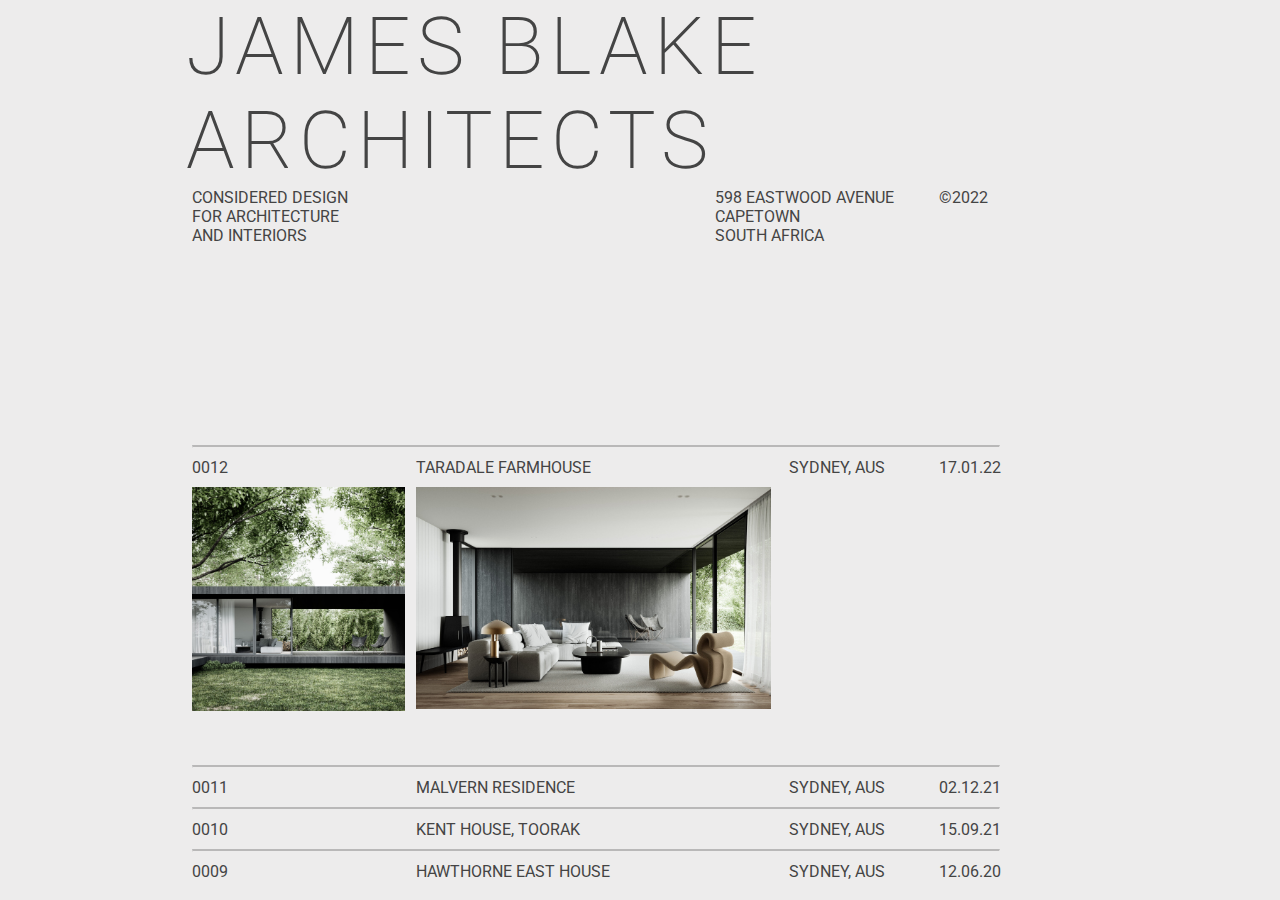
<file: index.html>
<!DOCTYPE html>
<html lang="en">
<head>
    <meta charset="UTF-8">
    <meta http-equiv="X-UA-Compatible" content="IE=edge">
    <meta name="viewport" content="width=device-width, initial-scale=1.0">
    <link rel="preconnect" href="https://fonts.gstatic.com">
    <link href="https://fonts.googleapis.com/css2?family=Roboto:wght@400;500&display=swap" rel="stylesheet">
    <link rel="stylesheet" href="./styles/style.css">
    <title>JAMES BLAKE ARCHITECTS</title>
</head>
<body>
    <header>
        <div class="container">
            <div class="title">
                <a href="./index.html"><h1>JAMES BLAKE ARCHITECTS</h1></a>
            </div>
            <div class="infos">
                <div class="number">
                    <p>CONSIDERED DESIGN<br />FOR ARCHITECTURE<br />AND INTERIORS</p>
                </div>
                <div class="name"></div>
                <div class="city">
                    <p>598 EASTWOOD AVENUE<br />CAPETOWN<br />SOUTH AFRICA</p>
                </div>
                <div class="date">
                    <p>&copy;2022</p>
                </div>
            </div>
        </div>
    </header>
    <section class="main">
        <hr class="solid">
        <div class="first-row">

            <ul class="row">
                <div class="image1">
                <a href="./pages/taradale.html">
                    <li class="number">0012</li>
                    <img src="./images/taradale/image1.jpg" alt="taradale-farmhouse-exterior">
                    </a>
                </div>
                <div class="image2 name"><a href="./pages/taradale.html">
                    <li class="name">TARADALE FARMHOUSE</li>
                    <img src="./images/taradale/image2.jpg" alt="taradale-farmhouse-interior">
                    </a>
                </div>
                <li class="city"><a href="./pages/taradale.html">SYDNEY, AUS</a></li>
                <li class="date"><a href="./pages/taradale.html">17.01.22</a></li>
            </ul>
            
        </div>
        <hr class="solid">
        <div><a href="./pages/malvern.html">
            <ul class="row">
                <li class="number">0011</li>
                <li class="name">MALVERN RESIDENCE</li>
                <li class="city">SYDNEY, AUS</li>
                <li class="date">02.12.21</li>
            </ul></a>
        </div>
        <hr class="solid">
        <div><a href="./pages/kent.html">
            <ul class="row">
                <li class="number">0010</li>
                <li class="name">KENT HOUSE, TOORAK</li>
                <li class="city">SYDNEY, AUS</li>
                <li class="date">15.09.21</li>
            </ul></a>
        </div>
        <hr class="solid">
        <div><a href="./pages/hawthorne.html">
            <ul class="row">
                <li class="number">0009</li>
                <li class="name">HAWTHORNE EAST HOUSE</li>
                <li class="city">SYDNEY, AUS</li>
                <li class="date">12.06.20</li>
            </ul></a>
        </div>
    </section>
</body>
</html>
</file>
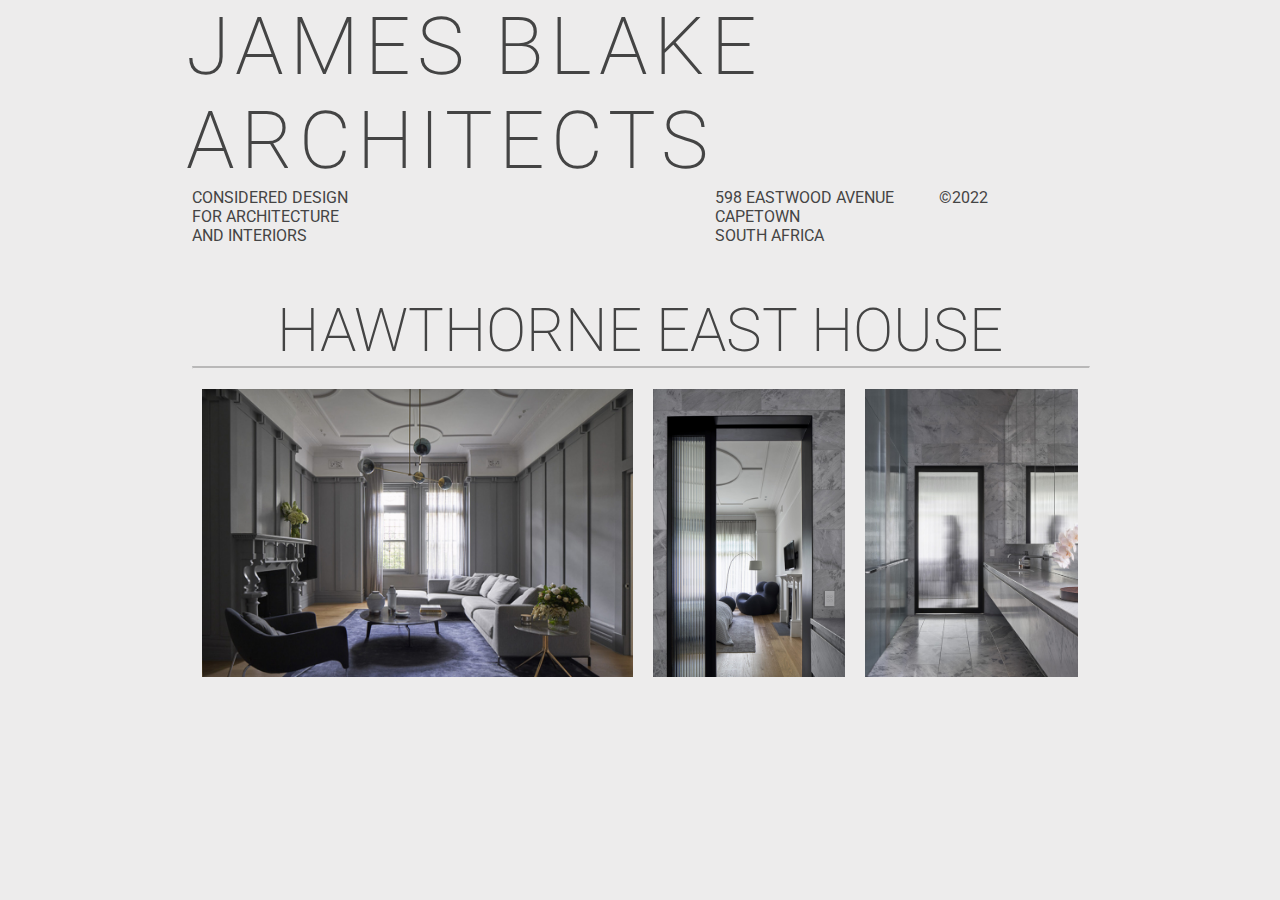
<file: pages/hawthorne.html>
<!DOCTYPE html>
<html lang="en">
<head>
    <meta charset="UTF-8">
    <meta http-equiv="X-UA-Compatible" content="IE=edge">
    <meta name="viewport" content="width=device-width, initial-scale=1.0">
    <link rel="preconnect" href="https://fonts.gstatic.com">
    <link href="https://fonts.googleapis.com/css2?family=Roboto:wght@400;500&display=swap" rel="stylesheet">
    <link rel="stylesheet" href="../styles/style.css">
    <title>JAMES BLAKE ARCHITECTS</title>
</head>
<body>
    <header>
        <div class="container">
            <div class="title">
                <a href="../index.html"><h1>JAMES BLAKE ARCHITECTS</h1></a>
            </div>
            <div class="infos-page">
                <div class="number">
                    <p>CONSIDERED DESIGN<br />FOR ARCHITECTURE<br />AND INTERIORS</p>
                </div>
                <div class="name"></div>
                <div class="city">
                    <p>598 EASTWOOD AVENUE<br />CAPETOWN<br />SOUTH AFRICA</p>
                </div>
                <div class="date">
                    <p>&copy;2022</p>
                </div>
            </div>
        </div>
    </header>
    <main>
        <h2>HAWTHORNE EAST HOUSE</h2>
        <hr class="solid-page">
        <section class="image-gallery">
            <img class="gallery1" src="../images/hawthorne/image1.jpg" alt="image gallerie 1">
            <img class="gallery2" src="../images/hawthorne/image2.jpg" alt="image gallerie 2">
            <img class="gallery3" src="../images/hawthorne/image3.jpg" alt="image gallerie 3">
        </section>
    </main>
</body>
</file>
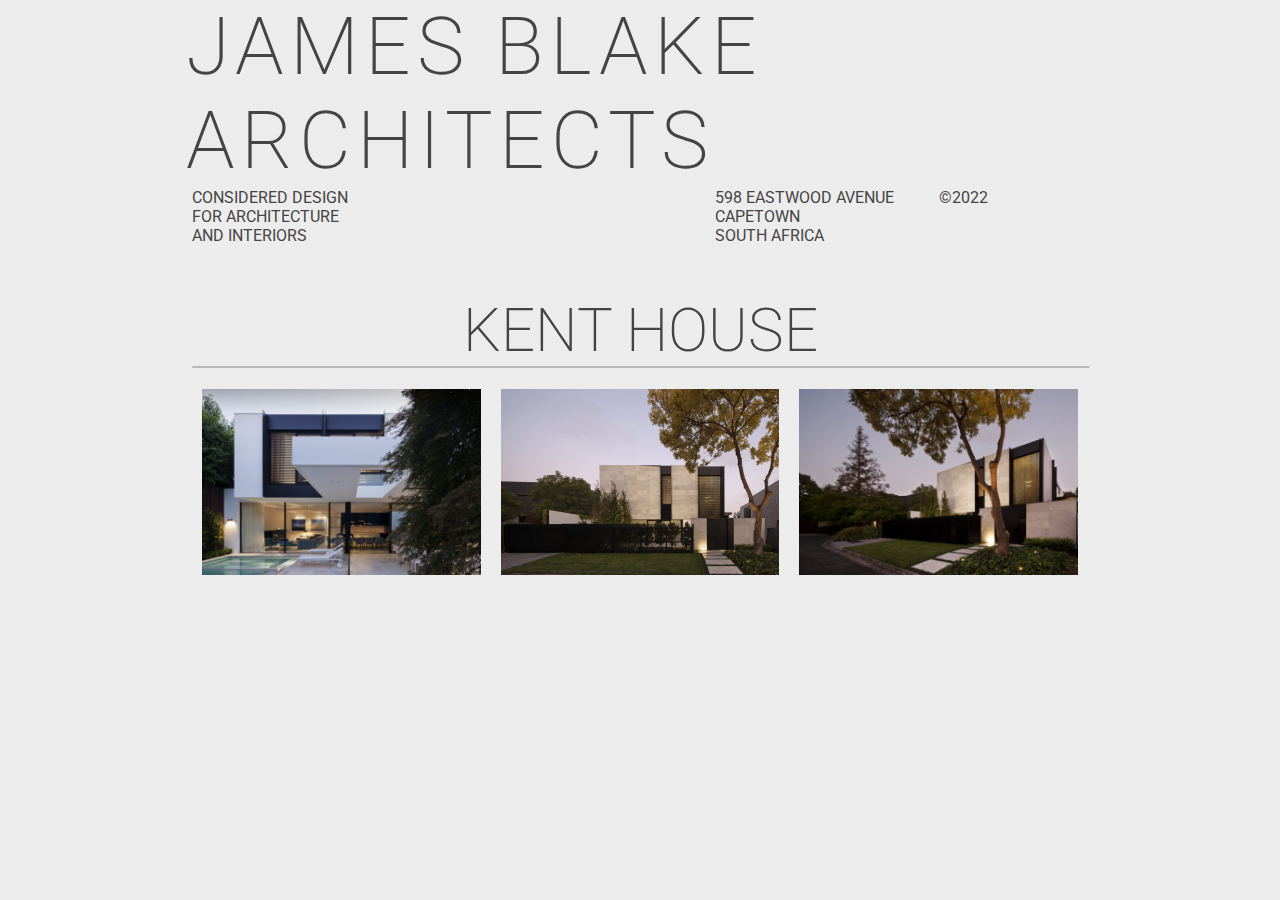
<file: pages/kent.html>
<!DOCTYPE html>
<html lang="en">
<head>
    <meta charset="UTF-8">
    <meta http-equiv="X-UA-Compatible" content="IE=edge">
    <meta name="viewport" content="width=device-width, initial-scale=1.0">
    <link rel="preconnect" href="https://fonts.gstatic.com">
    <link href="https://fonts.googleapis.com/css2?family=Roboto:wght@400;500&display=swap" rel="stylesheet">
    <link rel="stylesheet" href="../styles/style.css">
    <title>JAMES BLAKE ARCHITECTS</title>
</head>
<body>
    <header>
        <div class="container">
            <div class="title">
                <a href="../index.html"><h1>JAMES BLAKE ARCHITECTS</h1></a>
            </div>
            <div class="infos-page">
                <div class="number">
                    <p>CONSIDERED DESIGN<br />FOR ARCHITECTURE<br />AND INTERIORS</p>
                </div>
                <div class="name"></div>
                <div class="city">
                    <p>598 EASTWOOD AVENUE<br />CAPETOWN<br />SOUTH AFRICA</p>
                </div>
                <div class="date">
                    <p>&copy;2022</p>
                </div>
            </div>
        </div>
    </header>
    <main>
        <h2>KENT HOUSE</h2>
        <hr class="solid-page">
        <section class="image-gallery">
            <img class="gallery1" src="../images/kent/image1.jpg" alt="image gallerie 1">
            <img class="gallery2" src="../images/kent/image2.jpg" alt="image gallerie 2">
            <img class="gallery3" src="../images/kent/image3.jpg" alt="image gallerie 3">
        </section>
    </main>
</body>
</file>
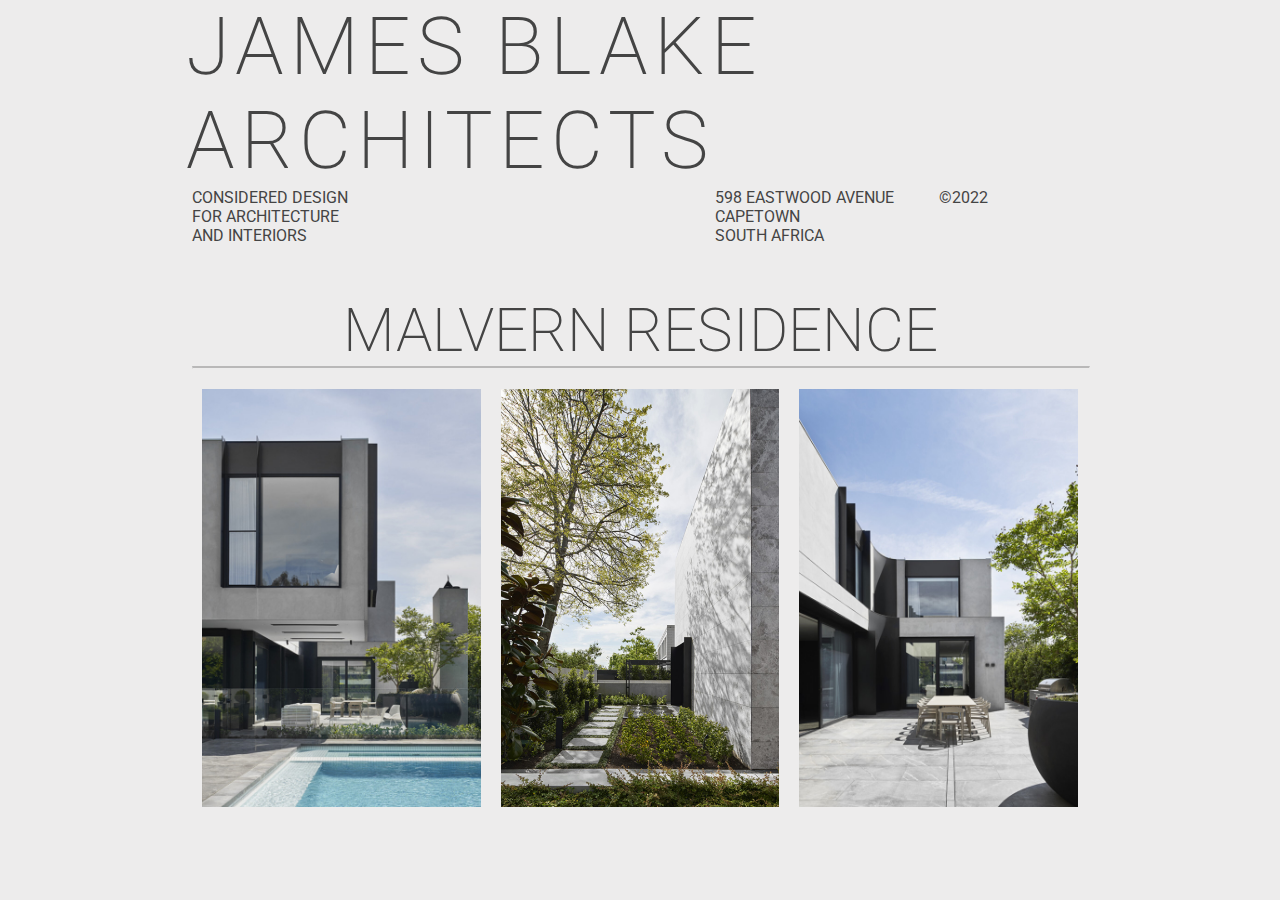
<file: pages/malvern.html>
<!DOCTYPE html>
<html lang="en">
<head>
    <meta charset="UTF-8">
    <meta http-equiv="X-UA-Compatible" content="IE=edge">
    <meta name="viewport" content="width=device-width, initial-scale=1.0">
    <link rel="preconnect" href="https://fonts.gstatic.com">
    <link href="https://fonts.googleapis.com/css2?family=Roboto:wght@400;500&display=swap" rel="stylesheet">
    <link rel="stylesheet" href="../styles/style.css">
    <title>JAMES BLAKE ARCHITECTS</title>
</head>
<body>
    <header>
        <div class="container">
            <div class="title">
                <a href="../index.html"><h1>JAMES BLAKE ARCHITECTS</h1></a>
            </div>
            <div class="infos-page">
                <div class="number">
                    <p>CONSIDERED DESIGN<br />FOR ARCHITECTURE<br />AND INTERIORS</p>
                </div>
                <div class="name"></div>
                <div class="city">
                    <p>598 EASTWOOD AVENUE<br />CAPETOWN<br />SOUTH AFRICA</p>
                </div>
                <div class="date">
                    <p>&copy;2022</p>
                </div>
            </div>
        </div>
    </header>
    <main>
        <h2>MALVERN RESIDENCE</h2>
        <hr class="solid-page">
        <section class="image-gallery">
            <img class="gallery1" src="../images/malvern/image1.jpg" alt="image gallerie 1">
            <img class="gallery2" src="../images/malvern/image2.jpg" alt="image gallerie 2">
            <img class="gallery3" src="../images/malvern/image3.jpg" alt="image gallerie 3">
        </section>
    </main>
</body>
</file>
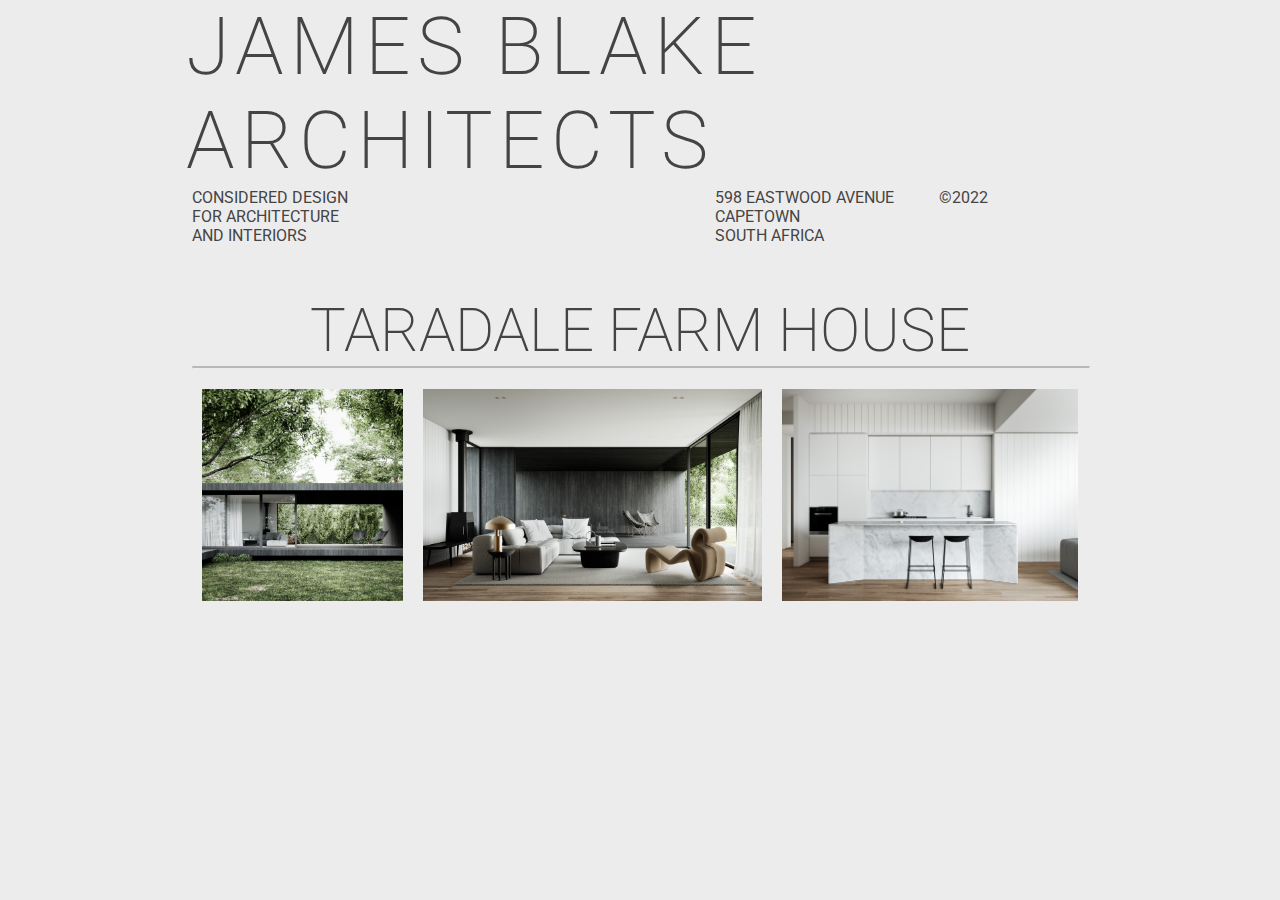
<file: pages/taradale.html>
<!DOCTYPE html>
<html lang="en">
<head>
    <meta charset="UTF-8">
    <meta http-equiv="X-UA-Compatible" content="IE=edge">
    <meta name="viewport" content="width=device-width, initial-scale=1.0">
    <link rel="preconnect" href="https://fonts.gstatic.com">
    <link href="https://fonts.googleapis.com/css2?family=Roboto:wght@400;500&display=swap" rel="stylesheet">
    <link rel="stylesheet" href="../styles/style.css">
    <title>JAMES BLAKE ARCHITECTS</title>
</head>
<body>
    <header>
        <div class="container">
            <div class="title">
                <a href="../index.html"><h1>JAMES BLAKE ARCHITECTS</h1></a>
            </div>
            <div class="infos-page">
                <div class="number">
                    <p>CONSIDERED DESIGN<br />FOR ARCHITECTURE<br />AND INTERIORS</p>
                </div>
                <div class="name"></div>
                <div class="city">
                    <p>598 EASTWOOD AVENUE<br />CAPETOWN<br />SOUTH AFRICA</p>
                </div>
                <div class="date">
                    <p>&copy;2022</p>
                </div>
            </div>
        </div>
    </header>
    <main>
        <h2>TARADALE FARM HOUSE</h2>
        <hr class="solid-page">
        <section class="image-gallery">
            <img class="gallery1" src="../images/taradale/image1.jpg" alt="image gallerie 1">
            <img class="gallery2" src="../images/taradale/image2.jpg" alt="image gallerie 2">
            <img class="gallery3" src="../images/taradale/image3.jpg" alt="image gallerie 3">
        </section>
    </main>
</body>
</file>
<file: styles/style.css>
/* global styles */
* {
  margin: 0px;
  padding: 0px;
  border-style: border-box;
}

html {
  font-size: 62.5%;
}

body {
  font-family: "Roboto", sans-serif;
  width: 70%;
  margin: auto;
  background-color: #edecec;
}

h1 {
  font-size: 8rem;
  color: #444444;
  font-weight: 200;
}

h2 {
  font-size: 6rem;
  color: #444444;
  font-weight: 200;
}

li,
button,
label,
input,
a,
p {
  font-size: 1.6rem;
  color: #444444;
}

ul {
  list-style: none;
}

a {
  text-decoration: none;
  color: #444444;
}

/* Solid border */
hr.solid {
  border-top: 2px solid #444444;
  width: 90%;
  opacity: 30%;
}

header .container {
  display: -webkit-box;
  display: -ms-flexbox;
  display: flex;
  -webkit-box-orient: vertical;
  -webkit-box-direction: normal;
      -ms-flex-direction: column;
          flex-direction: column;
}

.title {
  letter-spacing: 0.6rem;
  margin-left: -0.6rem;
}

.infos {
  display: -webkit-box;
  display: -ms-flexbox;
  display: flex;
  -webkit-box-orient: horizontal;
  -webkit-box-direction: normal;
      -ms-flex-direction: row;
          flex-direction: row;
  -webkit-box-pack: justify;
      -ms-flex-pack: justify;
          justify-content: space-between;
  padding-bottom: 20rem;
}

.number {
  -webkit-box-flex: 3;
      -ms-flex: 3;
          flex: 3;
}

.name {
  -webkit-box-flex: 4;
      -ms-flex: 4;
          flex: 4;
}

.city {
  -webkit-box-flex: 3;
      -ms-flex: 3;
          flex: 3;
}

.date {
  -webkit-box-flex: 2;
      -ms-flex: 2;
          flex: 2;
}

.main {
  display: -webkit-box;
  display: -ms-flexbox;
  display: flex;
  -webkit-box-orient: vertical;
  -webkit-box-direction: normal;
      -ms-flex-direction: column;
          flex-direction: column;
}

.row {
  display: -webkit-box;
  display: -ms-flexbox;
  display: flex;
  -webkit-box-pack: justify;
      -ms-flex-pack: justify;
          justify-content: space-between;
  -webkit-box-align: start;
      -ms-flex-align: start;
          align-items: flex-start;
  -webkit-box-orient: horizontal;
  -webkit-box-direction: normal;
      -ms-flex-direction: row;
          flex-direction: row;
  -ms-flex-wrap: nowrap;
      flex-wrap: nowrap;
}

.row .number {
  -webkit-box-flex: 3;
      -ms-flex: 3;
          flex: 3;
}

.row .name {
  -webkit-box-flex: 5;
      -ms-flex: 5;
          flex: 5;
}

.row .city {
  -webkit-box-flex: 2;
      -ms-flex: 2;
          flex: 2;
}

.row .date {
  -webkit-box-flex: 2;
      -ms-flex: 2;
          flex: 2;
}

.row li {
  padding: 1rem 0rem;
}

.image1 {
  -webkit-box-flex: 3;
      -ms-flex: 3;
          flex: 3;
  display: -webkit-box;
  display: -ms-flexbox;
  display: flex;
  -webkit-box-orient: vertical;
  -webkit-box-direction: normal;
      -ms-flex-direction: column;
          flex-direction: column;
  padding-bottom: 5rem;
}

.image1 img {
  height: 50%;
  width: 95%;
  -o-object-fit: cover;
     object-fit: cover;
}

.image2 {
  -webkit-box-flex: 5;
      -ms-flex: 5;
          flex: 5;
  display: -webkit-box;
  display: -ms-flexbox;
  display: flex;
  -webkit-box-orient: vertical;
  -webkit-box-direction: normal;
      -ms-flex-direction: column;
          flex-direction: column;
  padding-bottom: 5rem;
}

.image2 img {
  height: 40%;
  width: 95%;
  -o-object-fit: cover;
     object-fit: cover;
}

h2 {
  text-align: center;
}

.image-gallery {
  display: -webkit-box;
  display: -ms-flexbox;
  display: flex;
  -webkit-box-pack: justify;
      -ms-flex-pack: justify;
          justify-content: space-between;
  -webkit-box-align: start;
      -ms-flex-align: start;
          align-items: flex-start;
  -webkit-box-orient: horizontal;
  -webkit-box-direction: normal;
      -ms-flex-direction: row;
          flex-direction: row;
  -ms-flex-wrap: nowrap;
      flex-wrap: nowrap;
  max-width: 90vw;
  padding: 1rem 0rem;
}

.image-gallery img {
  padding: 1rem;
  max-height: 70vh;
}

.image-gallery .gallery1 {
  min-width: 0;
}

.image-gallery .gallery2 {
  min-width: 0;
}

.image-gallery .gallery3 {
  min-width: 0;
}

.infos-page {
  display: -webkit-box;
  display: -ms-flexbox;
  display: flex;
  -webkit-box-orient: horizontal;
  -webkit-box-direction: normal;
      -ms-flex-direction: row;
          flex-direction: row;
  -webkit-box-pack: justify;
      -ms-flex-pack: justify;
          justify-content: space-between;
  padding-bottom: 5rem;
}

hr.solid-page {
  border-top: 2px solid #444444;
  width: 100%;
  opacity: 30%;
}
/*# sourceMappingURL=style.css.map */
</file>
